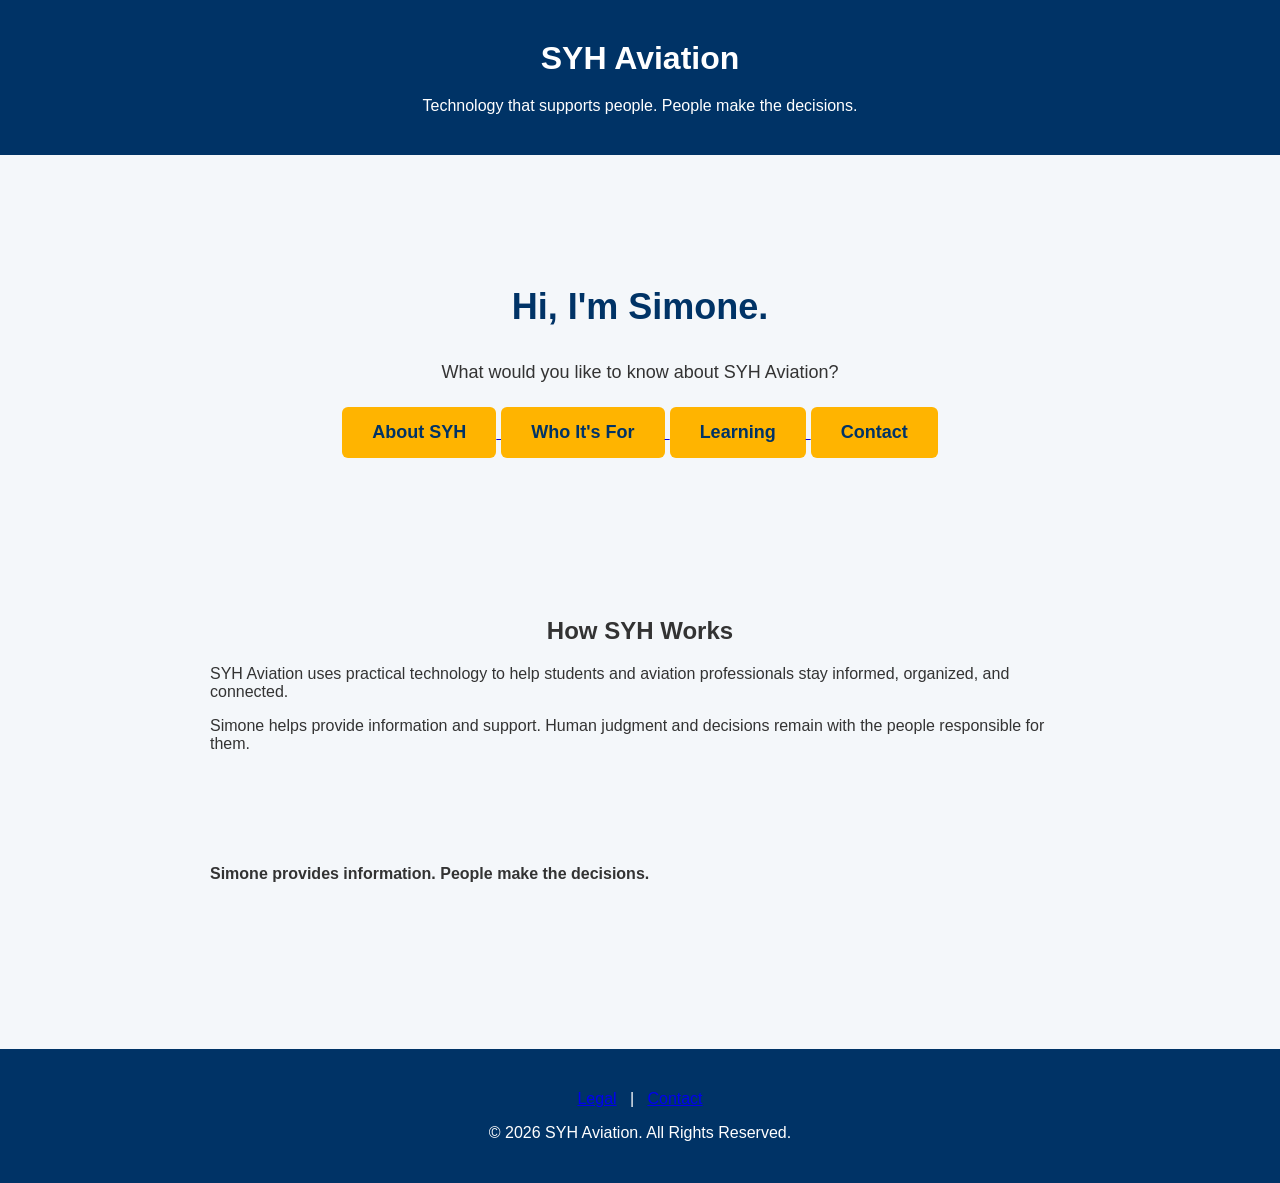
<file: index.html>
<!DOCTYPE html>
<html lang="en">

<head>
    <meta charset="UTF-8">
    <meta name="viewport" content="width=device-width, initial-scale=1.0">

    <title>SYH Aviation</title>

    <link rel="stylesheet" href="style.css">
</head>

<body>

<header>
    <h1>SYH Aviation</h1>
    <p>Technology that supports people. People make the decisions.</p>
</header>

<main>

<section class="hero">

    <h2>Hi, I'm Simone.</h2>

    <p>
        What would you like to know about SYH Aviation?
    </p>

    <p>
        <a href="about.html">
            <button>About SYH</button>
        </a>

        <a href="community.html">
            <button>Who It's For</button>
        </a>

        <a href="learning.html">
            <button>Learning</button>
        </a>

        <a href="contact.html">
            <button>Contact</button>
        </a>
    </p>

</section>


<section>

    <h2>How SYH Works</h2>

    <p>
        SYH Aviation uses practical technology to help students
        and aviation professionals stay informed, organized,
        and connected.
    </p>

    <p>
        Simone helps provide information and support.
        Human judgment and decisions remain with the people
        responsible for them.
    </p>

</section>


<section>

    <p>
        <strong>
            Simone provides information. People make the decisions.
        </strong>
    </p>

</section>

</main>


<footer>

    <p>
        <a href="legal.html">Legal</a>
        &nbsp; | &nbsp;
        <a href="contact.html">Contact</a>
    </p>

    <p>© 2026 SYH Aviation. All Rights Reserved.</p>

</footer>

</body>
</html>
</file>
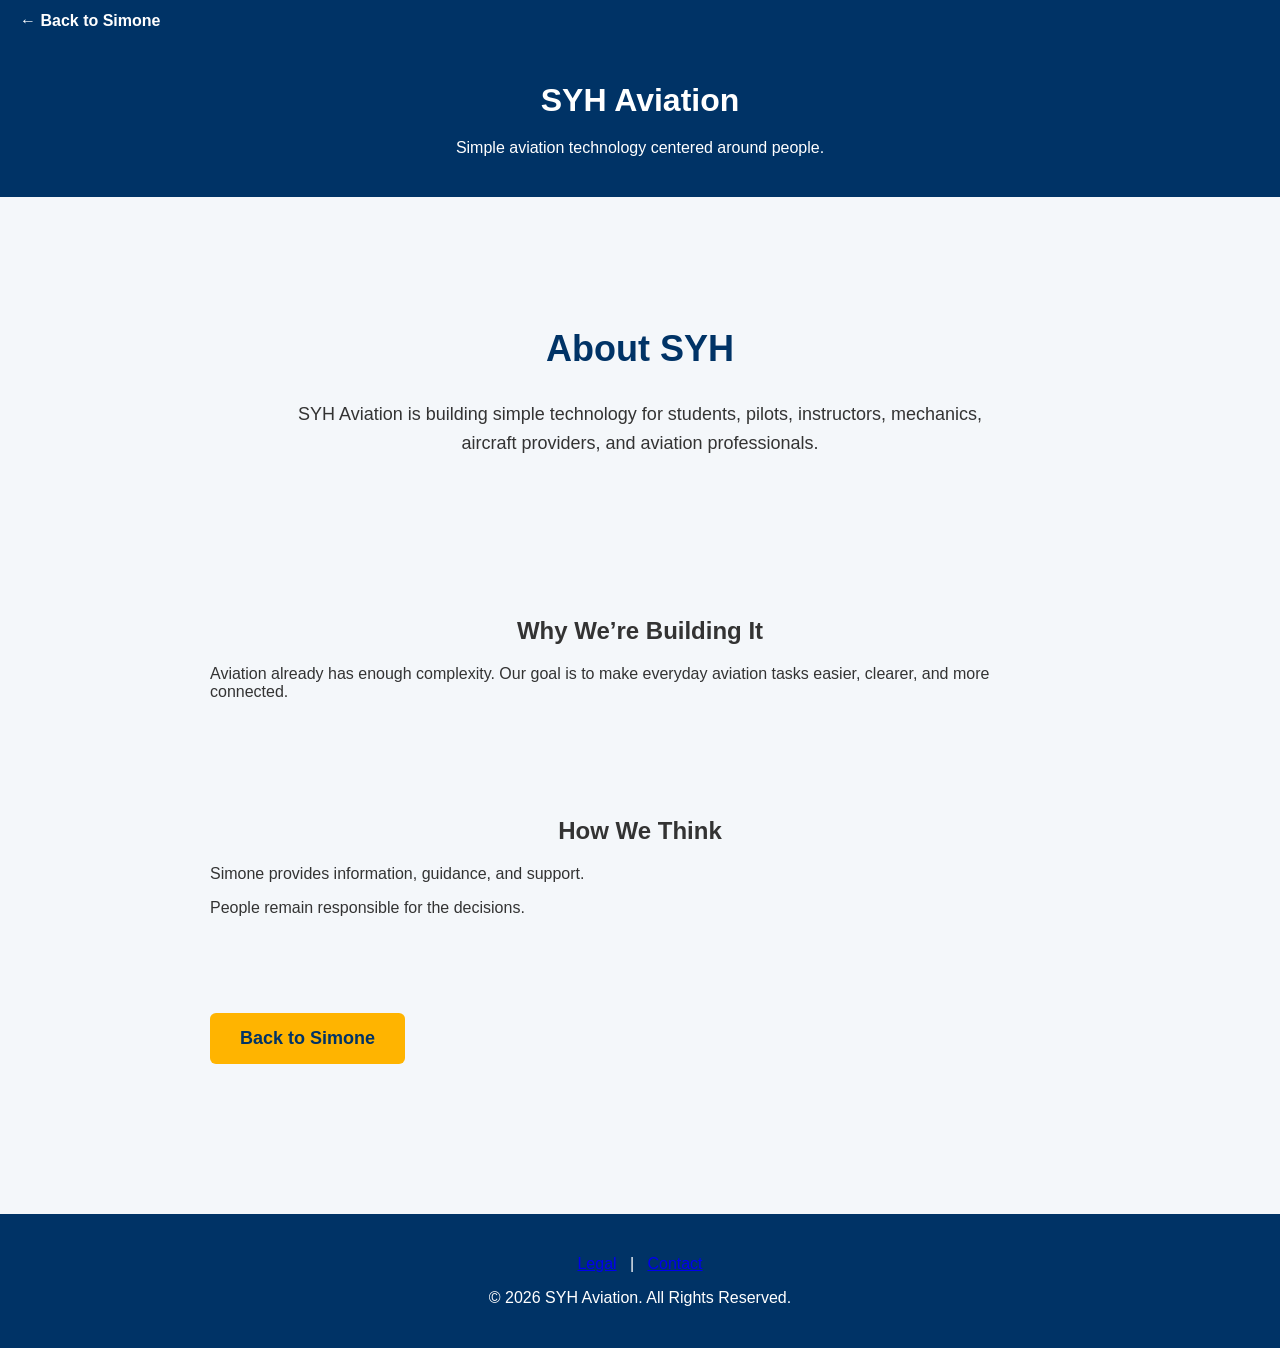
<file: about.html>
<!DOCTYPE html>
<html lang="en">

<head>
    <meta charset="UTF-8">
    <meta name="viewport" content="width=device-width, initial-scale=1.0">

    <title>About SYH Aviation</title>

    <link rel="stylesheet" href="style.css">
</head>

<body>

<!-- Visual branding, SYH logos, Simone identity, and aviation graphics
     will be added later while preserving the simple layout. -->

<p>
    <a href="index.html">← Back to Simone</a>
</p>

<header>
    <h1>SYH Aviation</h1>
    <p>Simple aviation technology centered around people.</p>
</header>

<main>

<section class="hero">

    <h2>About SYH</h2>

    <p>
        SYH Aviation is building simple technology for students,
        pilots, instructors, mechanics, aircraft providers,
        and aviation professionals.
    </p>

</section>


<section>

    <h2>Why We’re Building It</h2>

    <p>
        Aviation already has enough complexity.
        Our goal is to make everyday aviation tasks easier,
        clearer, and more connected.
    </p>

</section>


<section>

    <h2>How We Think</h2>

    <p>
        Simone provides information, guidance, and support.
    </p>

    <p>
        People remain responsible for the decisions.
    </p>

</section>


<section>

    <a href="index.html">
        <button>Back to Simone</button>
    </a>

</section>

</main>


<footer>

    <p>
        <a href="legal.html">Legal</a>
        &nbsp; | &nbsp;
        <a href="contact.html">Contact</a>
    </p>

    <p>© 2026 SYH Aviation. All Rights Reserved.</p>

</footer>
</body>
</html>
</file>
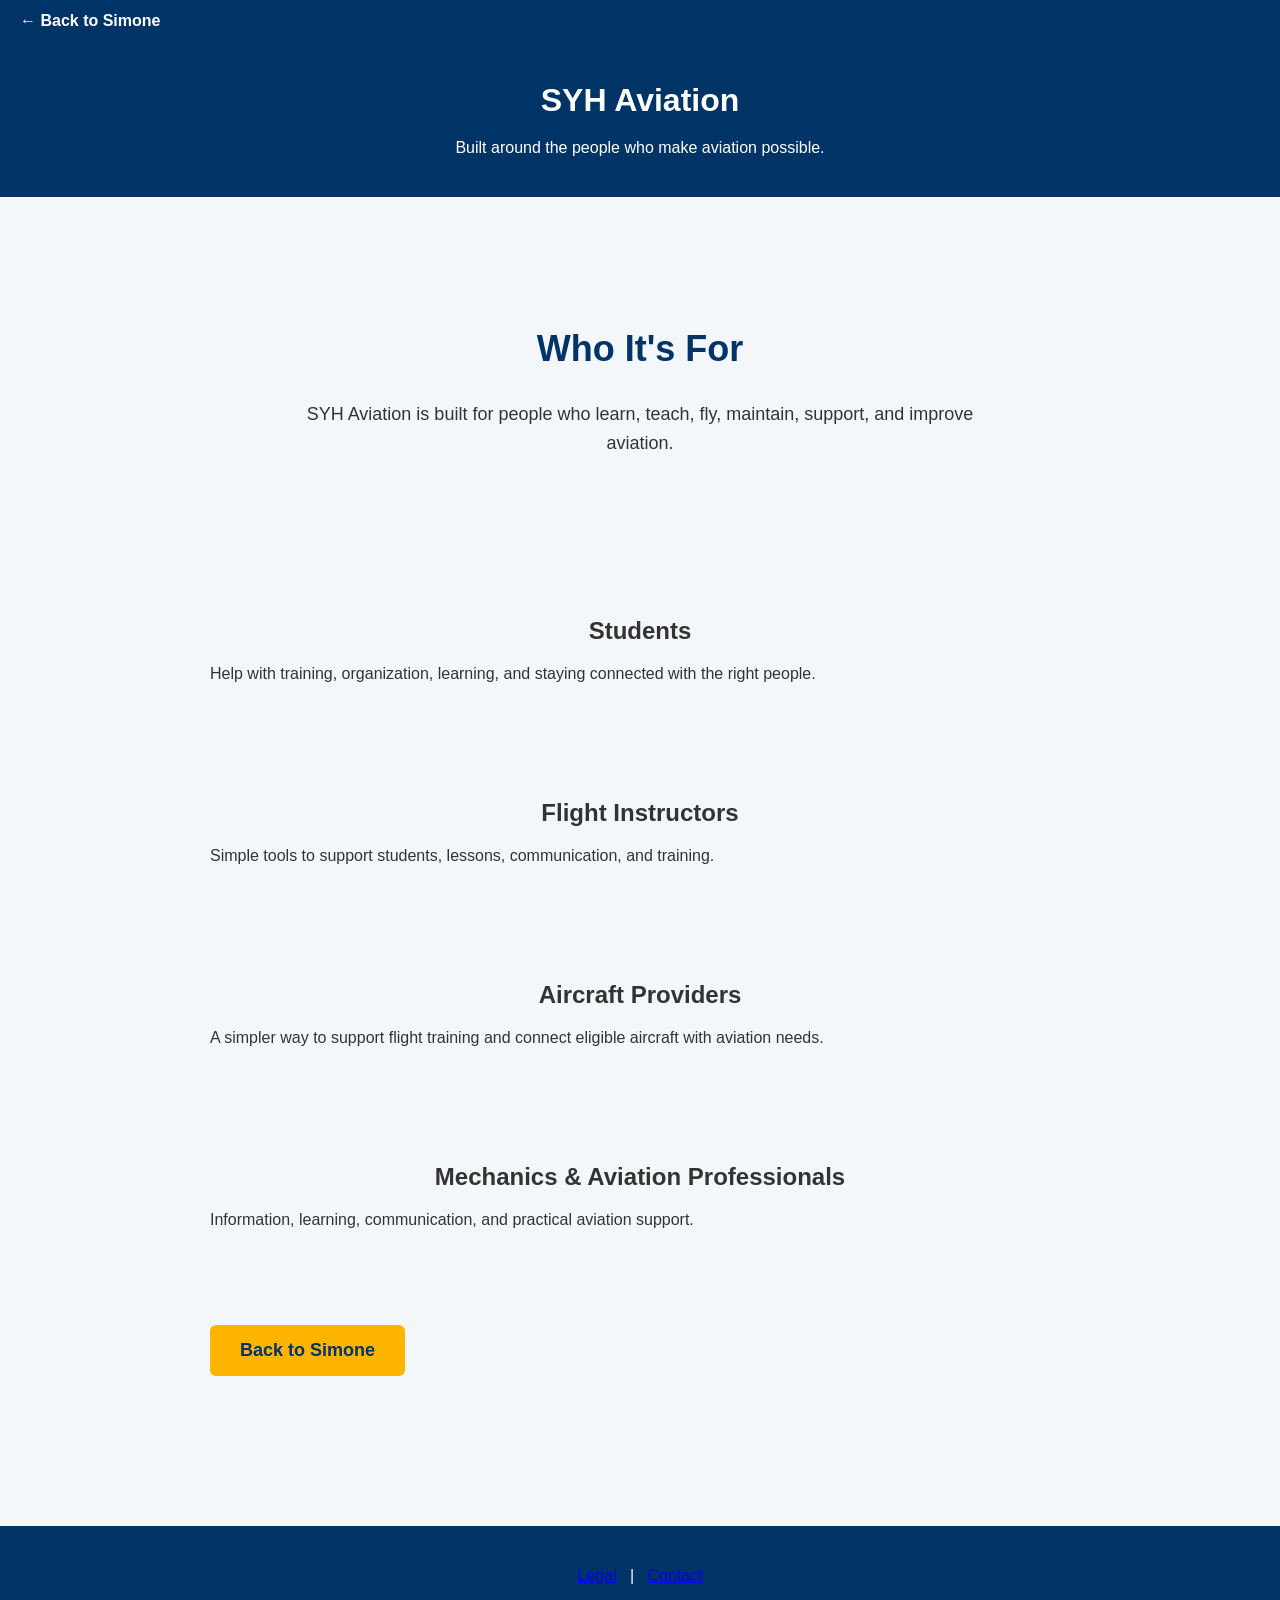
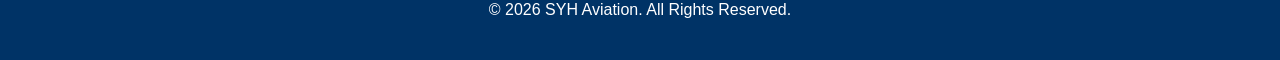
<file: community.html>
<!DOCTYPE html>
<html lang="en">

<head>
    <meta charset="UTF-8">
    <meta name="viewport" content="width=device-width, initial-scale=1.0">

    <title>Who It's For - SYH Aviation</title>

    <link rel="stylesheet" href="style.css">
</head>

<body>

<!-- Visual branding, SYH logos, Simone identity, and aviation graphics
     will be added later while preserving the simple layout. -->

<p>
    <a href="index.html">← Back to Simone</a>
</p>
<header>
    <h1>SYH Aviation</h1>
    <p>Built around the people who make aviation possible.</p>
</header>

<main>
<section class="hero">

    <h2>Who It's For</h2>

    <p>
        SYH Aviation is built for people who learn,
        teach, fly, maintain, support, and improve aviation.
    </p>

</section>


<section>

    <h2>Students</h2>

    <p>
        Help with training, organization, learning,
        and staying connected with the right people.
    </p>

</section>


<section>

    <h2>Flight Instructors</h2>

    <p>
        Simple tools to support students,
        lessons, communication, and training.
    </p>

</section>


<section>

    <h2>Aircraft Providers</h2>

    <p>
        A simpler way to support flight training
        and connect eligible aircraft with aviation needs.
    </p>

</section>


<section>

    <h2>Mechanics & Aviation Professionals</h2>

    <p>
        Information, learning, communication,
        and practical aviation support.
    </p>

</section>


<section>

    <a href="index.html">
        <button>Back to Simone</button>
    </a>

</section>

</main>


<footer>

    <p>
        <a href="legal.html">Legal</a>
        &nbsp; | &nbsp;
        <a href="contact.html">Contact</a>
    </p>

    <p>© 2026 SYH Aviation. All Rights Reserved.</p>

</footer>

</body>
</html>
</file>
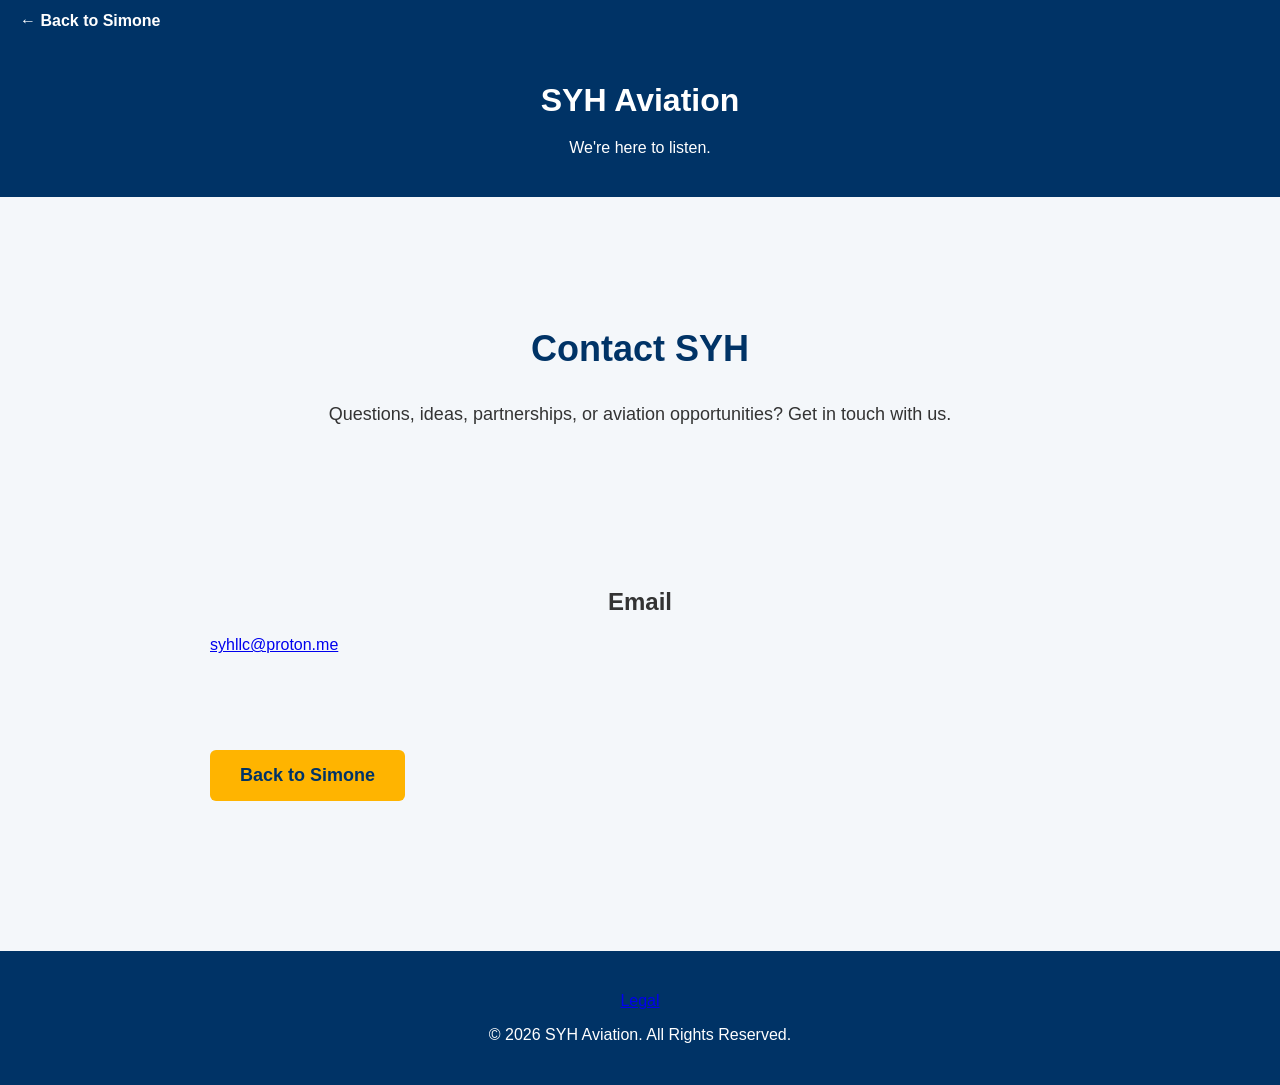
<file: contact.html>
<!DOCTYPE html>
<html lang="en">

<head>
    <meta charset="UTF-8">
    <meta name="viewport" content="width=device-width, initial-scale=1.0">

    <title>Contact - SYH Aviation</title>

    <link rel="stylesheet" href="style.css">
</head>

<body>

<!-- Visual branding, SYH logos, Simone identity, and aviation graphics
     will be added later while preserving the simple layout. -->

<p>
    <a href="index.html">← Back to Simone</a>
</p>

<header>
    <h1>SYH Aviation</h1>
    <p>We're here to listen.</p>
</header>

<main>

    <section class="hero">

        <h2>Contact SYH</h2>

        <p>
            Questions, ideas, partnerships, or aviation opportunities?
            Get in touch with us.
        </p>

    </section>


    <section>

        <h2>Email</h2>

        <p>
            <a href="mailto:syhllc@proton.me">syhllc@proton.me</a>
        </p>

    </section>


    <section>

        <a href="index.html">
            <button>Back to Simone</button>
        </a>

    </section>

</main>


<footer>

    <p>
        <a href="legal.html">Legal</a>
    </p>

    <p>© 2026 SYH Aviation. All Rights Reserved.</p>

</footer>

</body>
</html>
</file>
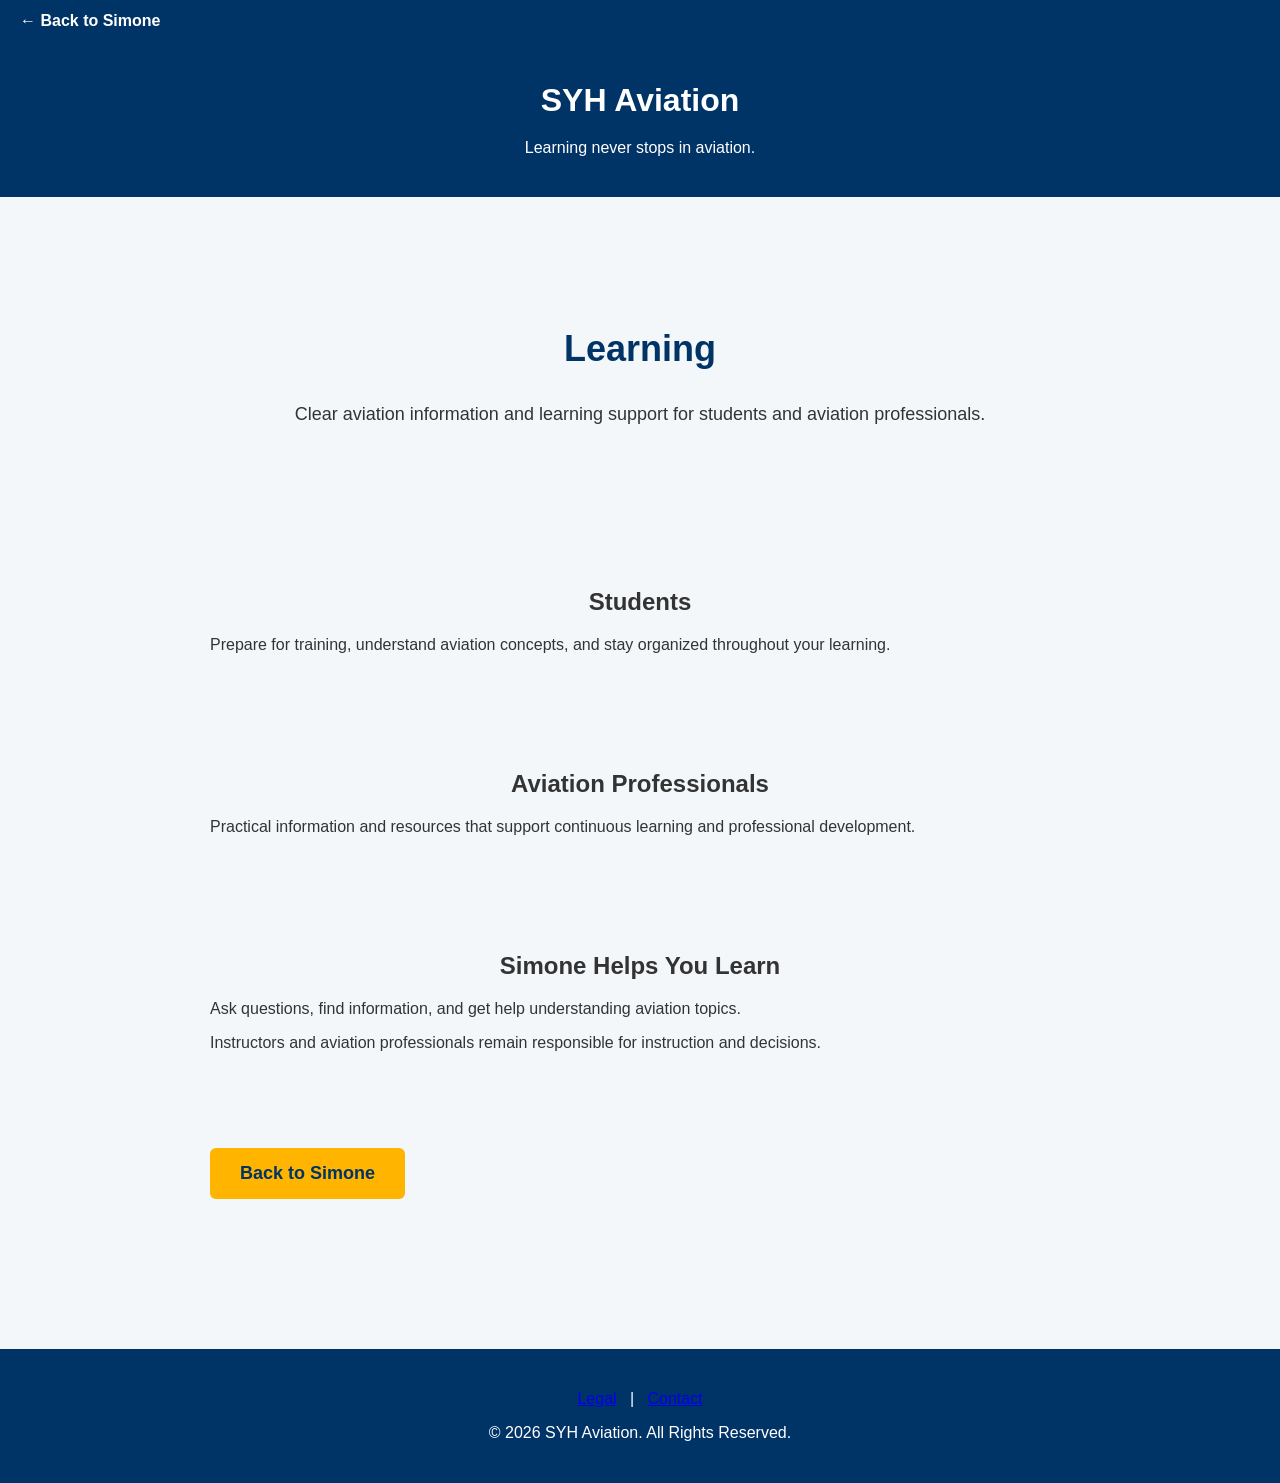
<file: learning.html>
<!DOCTYPE html>
<html lang="en">

<head>
    <meta charset="UTF-8">
    <meta name="viewport" content="width=device-width, initial-scale=1.0">

    <title>Learning - SYH Aviation</title>

    <link rel="stylesheet" href="style.css">
</head>

<body>

<!-- Visual branding, SYH logos, Simone identity, and aviation graphics
     will be added later while preserving the simple layout. -->

<p>
    <a href="index.html">← Back to Simone</a>
</p>

<header>
    <h1>SYH Aviation</h1>
    <p>Learning never stops in aviation.</p>
</header>

<main>

    <section class="hero">

        <h2>Learning</h2>

        <p>
            Clear aviation information and learning support
            for students and aviation professionals.
        </p>

    </section>


    <section>

        <h2>Students</h2>

        <p>
            Prepare for training, understand aviation concepts,
            and stay organized throughout your learning.
        </p>

    </section>


    <section>

        <h2>Aviation Professionals</h2>

        <p>
            Practical information and resources that support
            continuous learning and professional development.
        </p>

    </section>


    <section>

        <h2>Simone Helps You Learn</h2>

        <p>
            Ask questions, find information, and get help
            understanding aviation topics.
        </p>

        <p>
            Instructors and aviation professionals remain
            responsible for instruction and decisions.
        </p>

    </section>


    <section>

        <a href="index.html">
            <button>Back to Simone</button>
        </a>

    </section>

</main>


<footer>

    <p>
        <a href="legal.html">Legal</a>
        &nbsp; | &nbsp;
        <a href="contact.html">Contact</a>
    </p>

    <p>© 2026 SYH Aviation. All Rights Reserved.</p>

</footer>

</body>
</html>
</file>
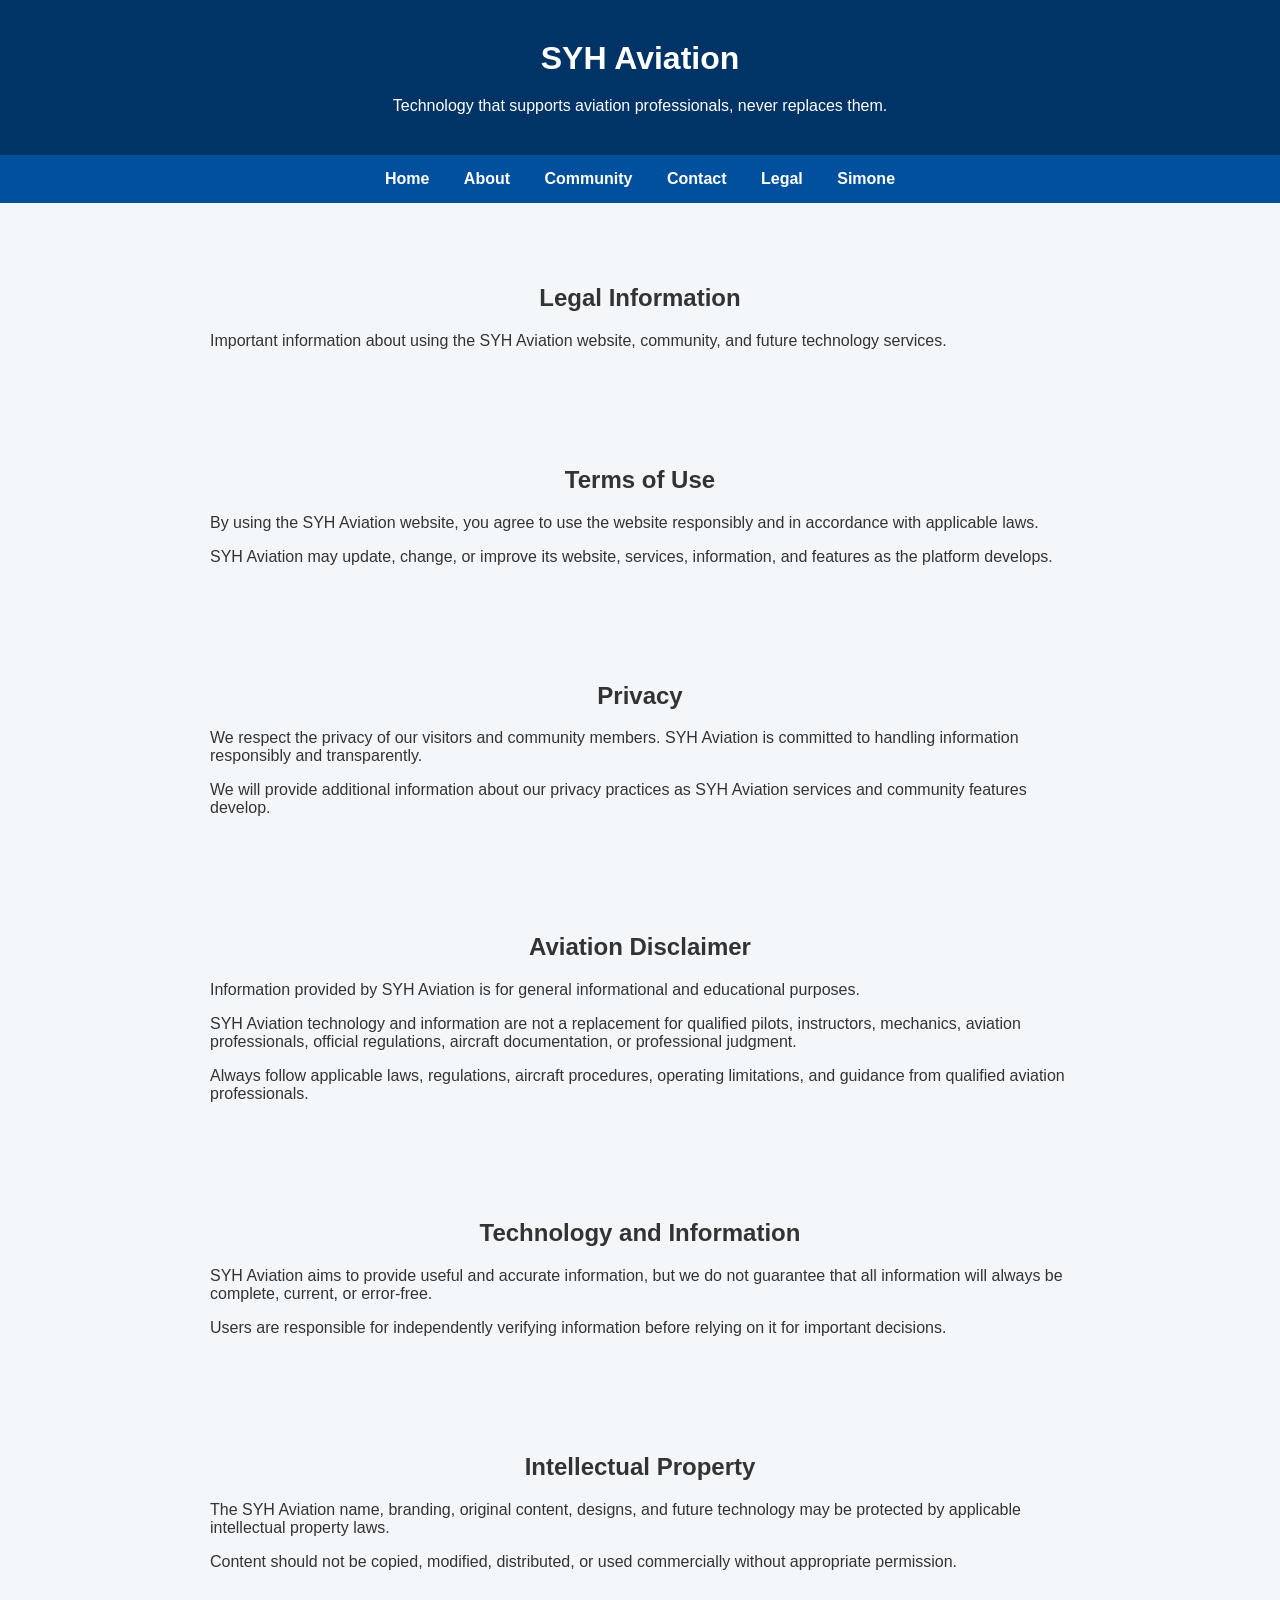
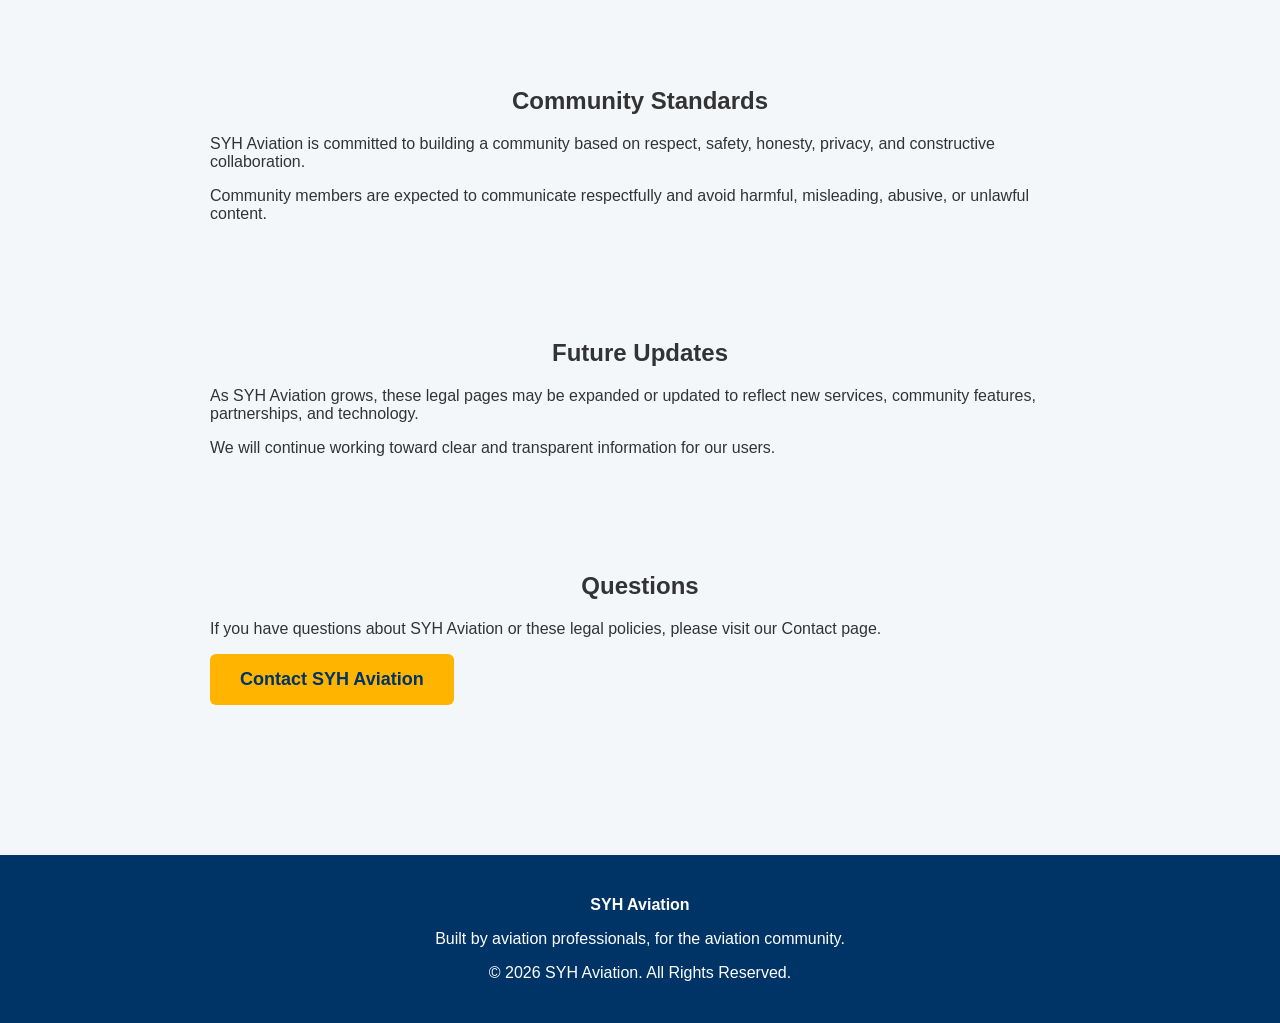
<file: legal.html>
<!DOCTYPE html>
<html lang="en">

<head>
    <meta charset="UTF-8">
    <meta name="viewport" content="width=device-width, initial-scale=1.0">
    <title>Legal - SYH Aviation</title>
    <link rel="stylesheet" href="style.css">
</head>

<body>

<header>
    <h1>SYH Aviation</h1>
    <p>Technology that supports aviation professionals, never replaces them.</p>
</header>

<nav>
    <a href="index.html">Home</a>
    <a href="about.html">About</a>
    <a href="community.html">Community</a>
    <a href="contact.html">Contact</a>
    <a href="legal.html">Legal</a>
    <a href="simone.html">Simone</a>
</nav>

<main>

<section>
    <h2>Legal Information</h2>

    <p>
        Important information about using the SYH Aviation website,
        community, and future technology services.
    </p>
</section>

<section>
    <h2>Terms of Use</h2>

    <p>
        By using the SYH Aviation website, you agree to use the
        website responsibly and in accordance with applicable laws.
    </p>

    <p>
        SYH Aviation may update, change, or improve its website,
        services, information, and features as the platform develops.
    </p>
</section>

<section>
    <h2>Privacy</h2>

    <p>
        We respect the privacy of our visitors and community members.
        SYH Aviation is committed to handling information responsibly
        and transparently.
    </p>

    <p>
        We will provide additional information about our privacy
        practices as SYH Aviation services and community features develop.
    </p>
</section>

<section>
    <h2>Aviation Disclaimer</h2>

    <p>
        Information provided by SYH Aviation is for general
        informational and educational purposes.
    </p>

    <p>
        SYH Aviation technology and information are not a replacement
        for qualified pilots, instructors, mechanics, aviation
        professionals, official regulations, aircraft documentation,
        or professional judgment.
    </p>

    <p>
        Always follow applicable laws, regulations, aircraft procedures,
        operating limitations, and guidance from qualified aviation
        professionals.
    </p>
</section>

<section>
    <h2>Technology and Information</h2>

    <p>
        SYH Aviation aims to provide useful and accurate information,
        but we do not guarantee that all information will always be
        complete, current, or error-free.
    </p>

    <p>
        Users are responsible for independently verifying information
        before relying on it for important decisions.
    </p>
</section>

<section>
    <h2>Intellectual Property</h2>

    <p>
        The SYH Aviation name, branding, original content, designs,
        and future technology may be protected by applicable
        intellectual property laws.
    </p>

    <p>
        Content should not be copied, modified, distributed, or used
        commercially without appropriate permission.
    </p>
</section>

<section>
    <h2>Community Standards</h2>

    <p>
        SYH Aviation is committed to building a community based on
        respect, safety, honesty, privacy, and constructive collaboration.
    </p>

    <p>
        Community members are expected to communicate respectfully
        and avoid harmful, misleading, abusive, or unlawful content.
    </p>
</section>

<section>
    <h2>Future Updates</h2>

    <p>
        As SYH Aviation grows, these legal pages may be expanded or
        updated to reflect new services, community features,
        partnerships, and technology.
    </p>

    <p>
        We will continue working toward clear and transparent
        information for our users.
    </p>
</section>

<section>
    <h2>Questions</h2>

    <p>
        If you have questions about SYH Aviation or these legal
        policies, please visit our Contact page.
    </p>

    <a href="contact.html">
        <button>Contact SYH Aviation</button>
    </a>
</section>

</main>

<footer>
    <p><strong>SYH Aviation</strong></p>
    <p>Built by aviation professionals, for the aviation community.</p>
    <p>© 2026 SYH Aviation. All Rights Reserved.</p>
</footer>

</body>
</html>
</file>
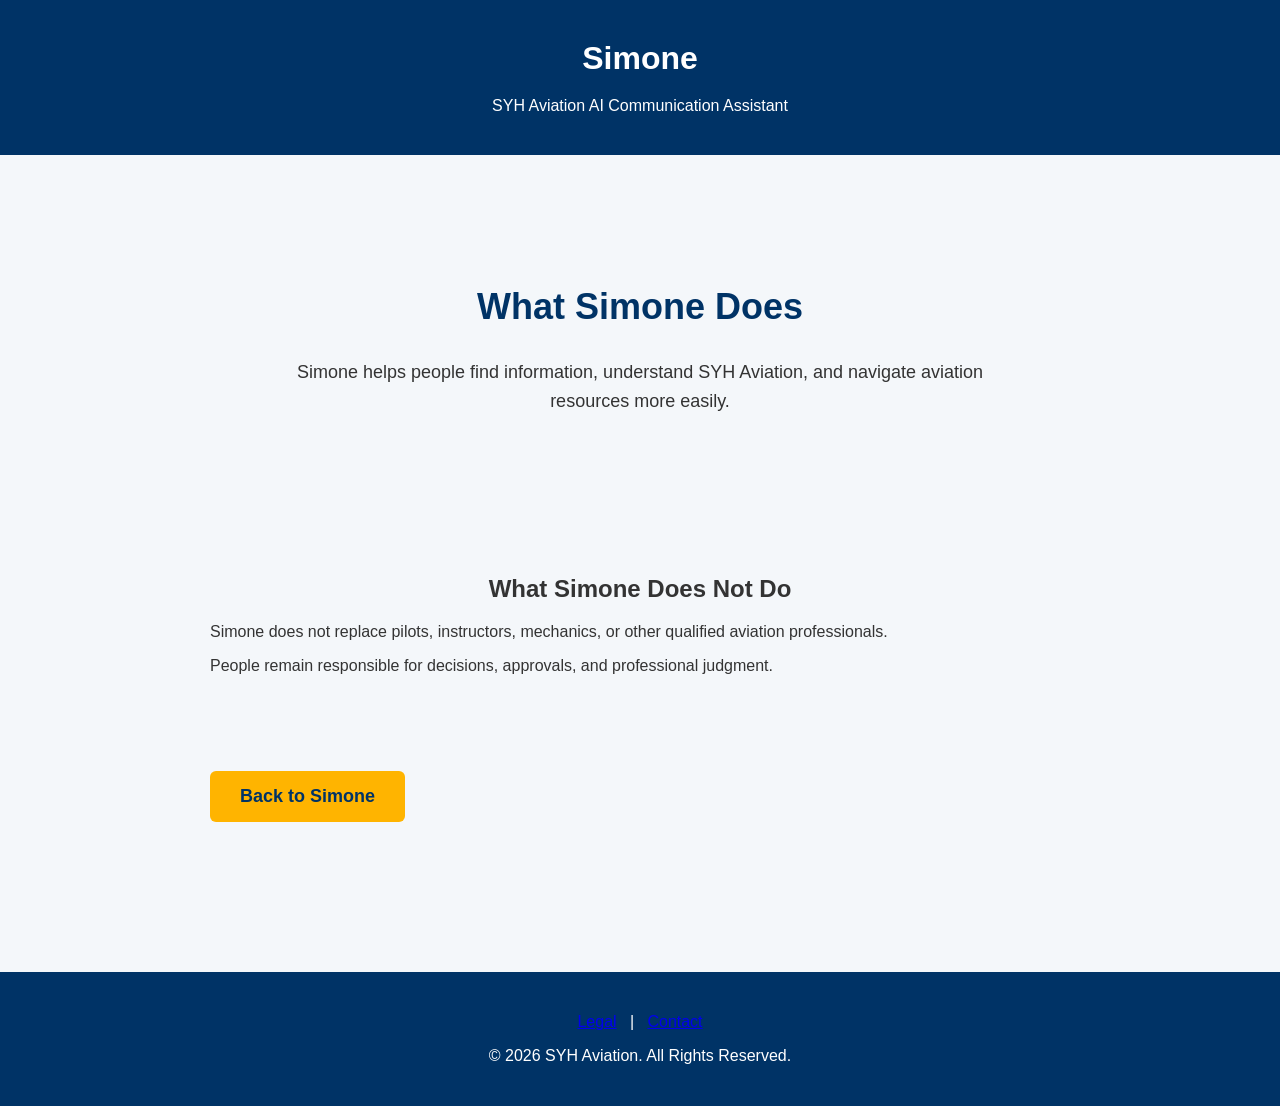
<file: simone.html>
<!DOCTYPE html>
<html lang="en">

<head>
    <meta charset="UTF-8">
    <meta name="viewport" content="width=device-width, initial-scale=1.0">

    <title>About Simone - SYH Aviation</title>

    <link rel="stylesheet" href="style.css">
</head>

<body>

<header>
    <h1>Simone</h1>
    <p>SYH Aviation AI Communication Assistant</p>
</header>

<main>

<section class="hero">

    <h2>What Simone Does</h2>

    <p>
        Simone helps people find information,
        understand SYH Aviation, and navigate
        aviation resources more easily.
    </p>

</section>


<section>

    <h2>What Simone Does Not Do</h2>

    <p>
        Simone does not replace pilots,
        instructors, mechanics, or other
        qualified aviation professionals.
    </p>

    <p>
        People remain responsible for
        decisions, approvals, and professional judgment.
    </p>

</section>


<section>

    <a href="index.html">
        <button>Back to Simone</button>
    </a>

</section>

</main>


<footer>

    <p>
        <a href="legal.html">Legal</a>
        &nbsp; | &nbsp;
        <a href="contact.html">Contact</a>
    </p>

    <p>© 2026 SYH Aviation. All Rights Reserved.</p>

</footer>

</body>
</html>
</file>
<file: style.css>
/* SYH AVIATION - MAIN WEBSITE STYLE */

* {
    box-sizing: border-box;
}

html,
body {
    margin: 0;
    padding: 0;
    width: 100%;
    background: #f4f7fa;
    color: #333;
    font-family: Arial, Helvetica, sans-serif;
}


/* HEADER */

header {
    width: 100%;
    background: #003366;
    color: white;
    text-align: center;
    padding: 40px 20px;
}

header h1 {
    margin: 0 0 20px 0;
}

header p {
    margin: 0;
}


/* NAVIGATION */

nav {
    width: 100%;
    background: #00509e;
    text-align: center;
    padding: 15px 10px;
}

nav a {
    color: white;
    text-decoration: none;
    margin: 0 15px;
    font-weight: bold;
}

nav a:hover {
    text-decoration: underline;
}


/* MAIN PAGE */

main {
    width: 100%;
    margin: 0;
    padding: 1px 0 40px 0;
    background: #f4f7fa;
}


/* SECTIONS */

section {
    width: 100%;
    max-width: 900px;
    margin: 40px auto;
    padding: 20px;
}

section h2 {
    text-align: center;
}

section h3 {
    text-align: center;
}


/* HERO */

.hero {
    text-align: center;
    padding-top: 60px;
    padding-bottom: 60px;
}

.hero h2 {
    color: #003366;
    font-size: 36px;
}

.hero p {
    max-width: 700px;
    margin: 20px auto;
    font-size: 18px;
    line-height: 1.6;
}


/* LISTS */

section ul {
    width: fit-content;
    margin: 20px auto;
    padding-left: 25px;
    text-align: left;
}

section li {
    margin: 5px 0;
}


/* BUTTONS */

button {
    background: #ffb400;
    color: #003366;
    border: none;
    padding: 15px 30px;
    font-size: 18px;
    font-weight: bold;
    border-radius: 6px;
    cursor: pointer;
}

button:hover {
    background: #ffcc33;
}


/* FOOTER */

footer {
    width: 100%;
    background: #003366;
    color: white;
    text-align: center;
    padding: 25px 20px;
    margin: 50px 0 0 0;
}


/* MOBILE */

@media (max-width: 700px) {

    nav a {
        display: inline-block;
        margin: 6px 8px;
    }

    .hero h2 {
        font-size: 30px;
    }

    section {
        padding: 15px;
    }
}
html,
body {
    margin: 0 !important;
    padding: 0 !important;
    background: #f4f7fa !important;
    overflow-x: hidden;
}

main {
    width: 100% !important;
    margin: 0 !important;
    padding-left: 0 !important;
    padding-right: 0 !important;
    background: #f4f7fa !important;
}
/* SIMPLE BACK TO SIMONE BAR */

body > p:first-of-type {
    margin: 0;
    padding: 12px 20px;
    background: #003366;
}

body > p:first-of-type a {
    color: white;
    text-decoration: none;
    font-weight: bold;
}

body > p:first-of-type a:hover {
    text-decoration: underline;
}
</file>
